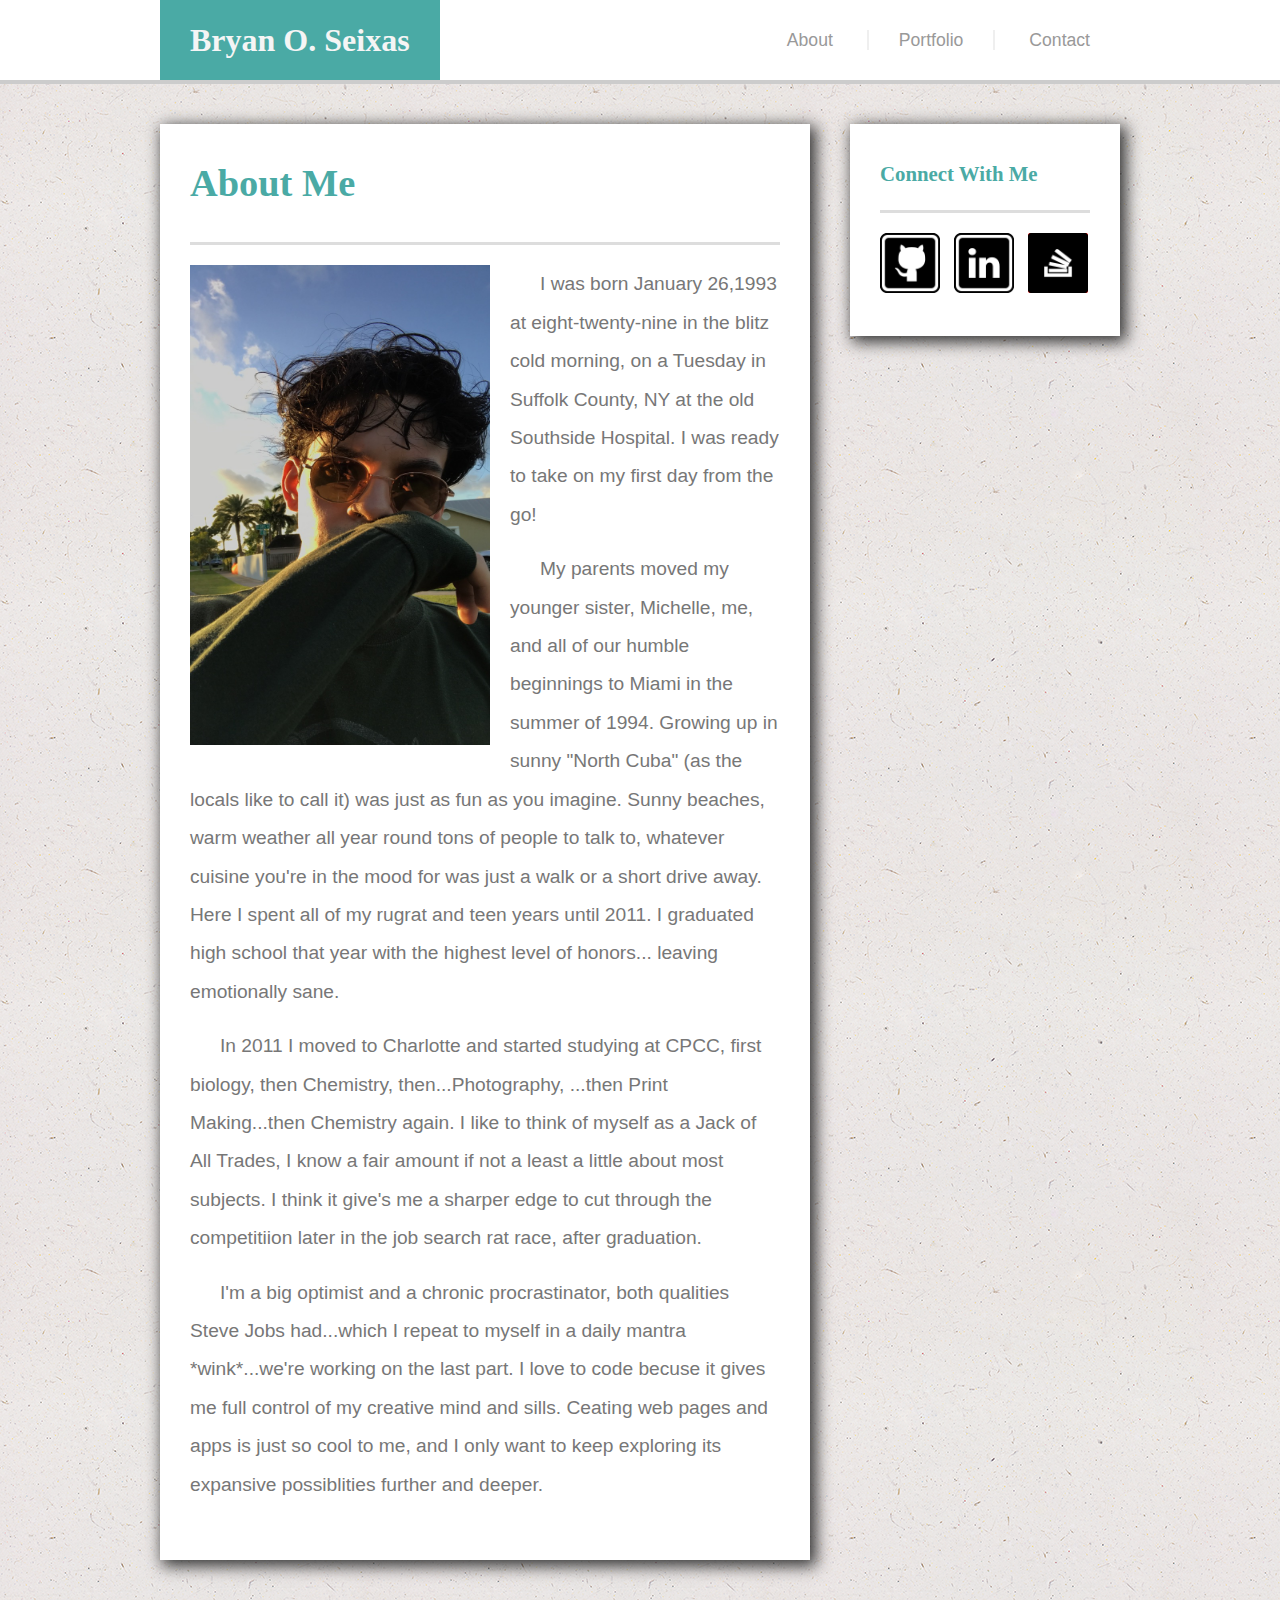
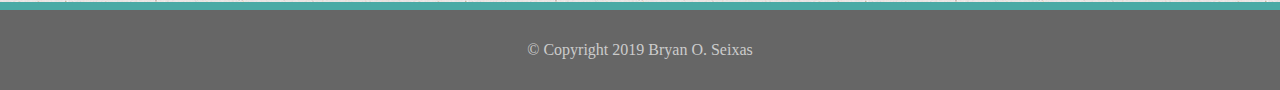
<file: index.html>
<!DOCTYPE html>
<html lang="en">

<head>
    <title>Welcome! | About Bryan's Portfolio Page</title>
    <meta charset="UTF-8">
    <meta name="author" content="Bryan O. Seixas">
    <meta name="viewport"
        content="user-scalable=no, initial-scale=1, maximum-scale=1, minimum-scale=1, width=device-width, height=device-height, target-densitydpi=device-dpi" />
    <link rel="shortcut icon" type="image/x-icon" href="assets/images/icon/favicon.ico">
    <link type="text/css" rel="stylesheet" href="assets/css/reset.css">
    <link type="text/css" rel="stylesheet" href="assets/css/style.css">
</head>

<body>
    <!-- The entire content of the site except for the sticky footer -->
    <div id="content">
        <header>
            <section>
                <div id="myName">
                    Bryan O. Seixas
                </div>
                <nav>
                    <div id="aboutButton" class="navButton">
                        <a href="index.html">About</a>
                    </div>
                    <div id="portButton" class="navButton">
                        <a href="portfolio.html">Portfolio</a>
                    </div>
                    <div id="contactButton" class="navButton">
                        <a href="contact.html">Contact</a>
                    </div>
                </nav>
            </section>
        </header>
        <div id="bodyContent">
            <section id="mainContent">
                <h1>About Me</h1>
                <img id="profilePic" src="assets/images/profile.jpg" alt="My profile picture">
                <p>
                    I was born January 26,1993 at eight-twenty-nine in the blitz cold morning, on a Tuesday in 
                    Suffolk County, NY at the old Southside Hospital. I was ready to take on my first day from the go!
                </p>
                <p>
                    My parents moved my younger sister, Michelle, me, and all of our humble beginnings to Miami in the
                    summer
                    of 1994. Growing up in sunny "North Cuba" (as the locals like to call it) was just as fun as you
                    imagine.
                    Sunny beaches, warm weather all year round tons of people to talk to, whatever cuisine you're in the
                    mood
                    for was just a walk or a short drive away. Here I spent all of my rugrat and teen years until 2011.
                    I
                    graduated high school that year with the highest level of honors... leaving emotionally sane.
                </p>
                <p>
                    In 2011 I moved to Charlotte and started studying at CPCC, first biology, then Chemistry,
                    then...Photography,
                    ...then Print Making...then Chemistry again. I like to think of myself as a Jack of All Trades, I
                    know a
                    fair
                    amount if not a least a little about most subjects. I think it give's me a sharper edge to cut
                    through
                    the
                    competitiion later in the job search rat race, after graduation.
                </p>
                <p>
                    I'm a big optimist and a chronic procrastinator, both qualities Steve Jobs had...which I repeat to
                    myself in
                    a daily mantra *wink*...we're working on the last part. I love to code becuse it gives me full
                    control
                    of my
                    creative mind and sills. Ceating web pages and apps is just so cool to me, and I only want to keep
                    exploring
                    its expansive possiblities further and deeper.
                </p>
            </section>
            <section id="sideBar">
                <h2>Connect With Me</h2>
                <a href="https://github.com/Powderinthesky" class="socialIcon">
                    <div id="gitHubIconRed"></div>
                    <div id="gitHubIconBlack"></div>
                </a>
                <a id="middleIcon" href="https://www.linkedin.com/in/bryan-seixas-b03760178/"  class="socialIcon">
                    <div id="linkedinIconRed"></div>
                    <div id="linkedinIconBlack"></div>
                </a>
                <a href="https://stackoverflow.com/users/11357573/bryan-seixas"  class="socialIcon">
                    <div id="stackIconRed"></div>
                    <div id="stackIconBlack"></div>
                </a>
            </section>
        </div>
        <!-- This is a blank div that is given the same height as the footer. This makes the body long enough to add in a footer without it overlapping content in the body. -->
        <div class="push"></div>
    </div>
    <footer>
        <p id="copyright">
            &copy; Copyright 2019 Bryan O. Seixas
        </p>
    </footer>
</body>

</html>
</file>
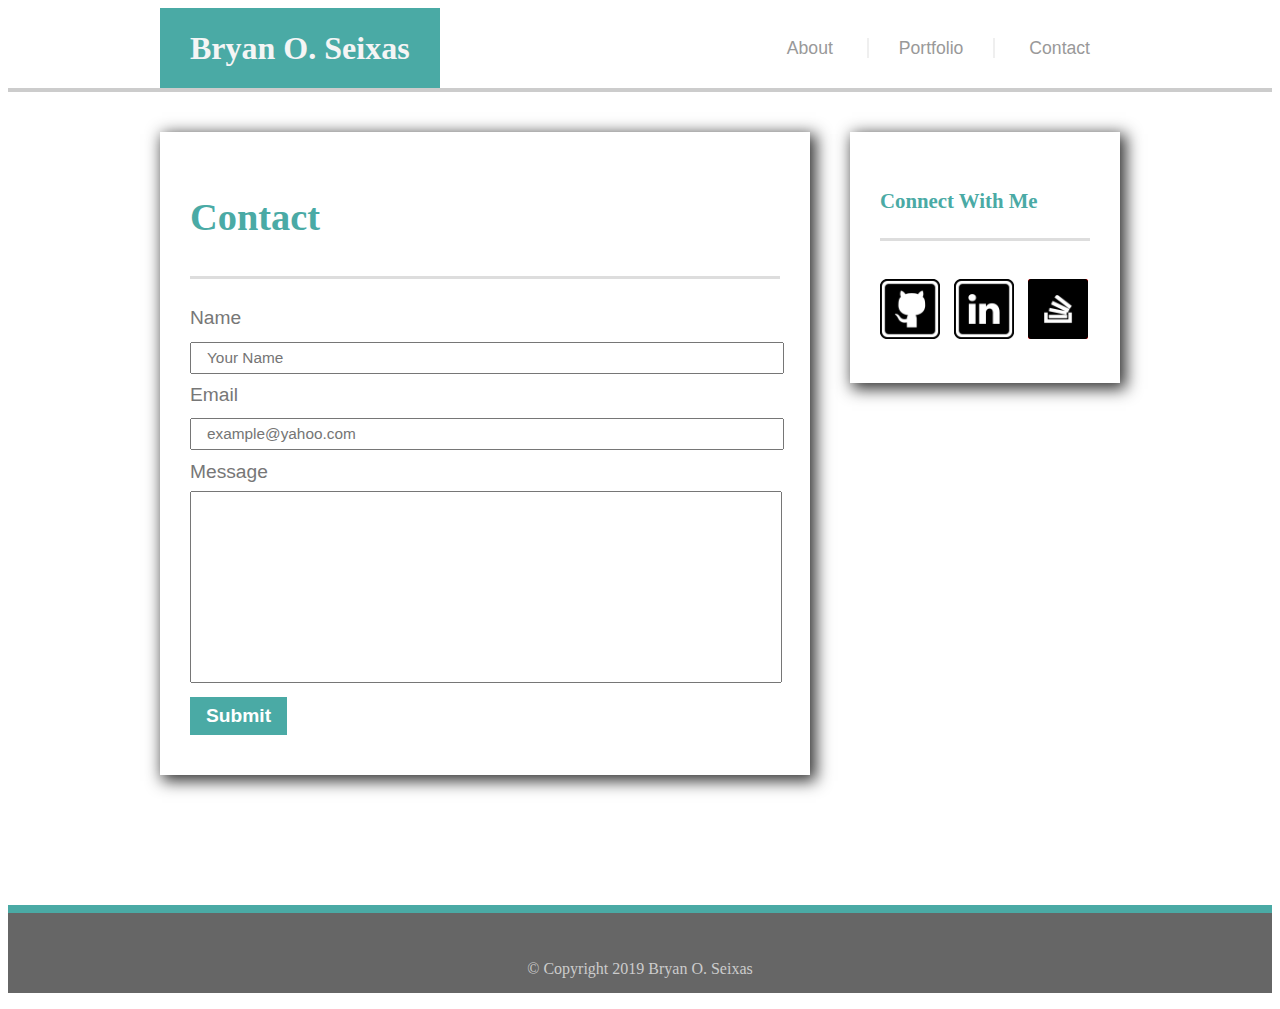
<file: contact.html>
<!DOCTYPE html>
<html lang="en">
<head>
    <title>Contact Me | Send Me a Message</title>
    <meta charset="UTF-8">
    <meta name="author" content="Aaron Michael McNulty">
    <meta name="viewport" content="user-scalable=no, initial-scale=1, maximum-scale=1, minimum-scale=1, width=device-width, height=device-height, target-densitydpi=device-dpi" />
    <link rel="shortcut icon" type="image/x-icon" href="assets/images/icon/favicon.ico">
    <link type="text/css" rel="stylesheet" href="assets/css/style.css">
</head>

<body>
    <!-- The entire content of the site except for the sticky footer -->
    <div id="content-wrapper">
        <header>
            <section>
                <div id="myName">
                    Bryan O. Seixas 
                </div>
                <nav>
                    <div id="aboutButton" class="navButton">
                        <a href="index.html">About</a>
                    </div>
                    <div id="portButton" class="navButton">
                        <a href="portfolio.html">Portfolio</a>
                    </div>
                    <div id="contactButton" class="navButton">
                        <a href="contact.html">Contact</a>
                    </div>
                </nav>
            </section>
        </header>
        <div id="bodyContent">
            <section id="mainContent">
                <h1>Contact</h1>
                <form>
                    <label for="name">Name</label><br>
                    <input type="text" id="name" placeholder="Your Name"><br>
                    <label for="email">Email</label><br>
                    <input type="email" id="email" placeholder="example@yahoo.com"><br>
                    <label for="message">Message</label><br>
                    <textarea id="message" id="myTextArea" cols="30" rows="10"></textarea><br>
                    <input id="submitButton" type="submit" value="Submit">
                </form>
            </section>
            <section id="sideBar">
                <h2>Connect With Me</h2>
                <a href="https://github.com/Powderinthesky" class="socialIcon">
                    <div id="gitHubIconRed"></div>
                    <div id="gitHubIconBlack"></div>
                </a>
                <a id="middleIcon" href="https://www.linkedin.com/in/bryan-seixas-b03760178/"  class="socialIcon">
                    <div id="linkedinIconRed"></div>
                    <div id="linkedinIconBlack"></div>
                </a>
                <a href="https://stackoverflow.com/users/11357573/bryan-seixas"  class="socialIcon">
                    <div id="stackIconRed"></div>
                    <div id="stackIconBlack"></div>
                </a>
            </section>
        </div>
        <!-- This is a blank div that is given the same height as the footer. This makes the body long enough to add in a footer without it overlapping content in the body. -->
        <div class="push"></div>
    </div>
    <footer>
        <p id="copyright">
            &copy; Copyright 2019 Bryan O. Seixas 
        </p>
    </footer>
</body>
</html>
</file>
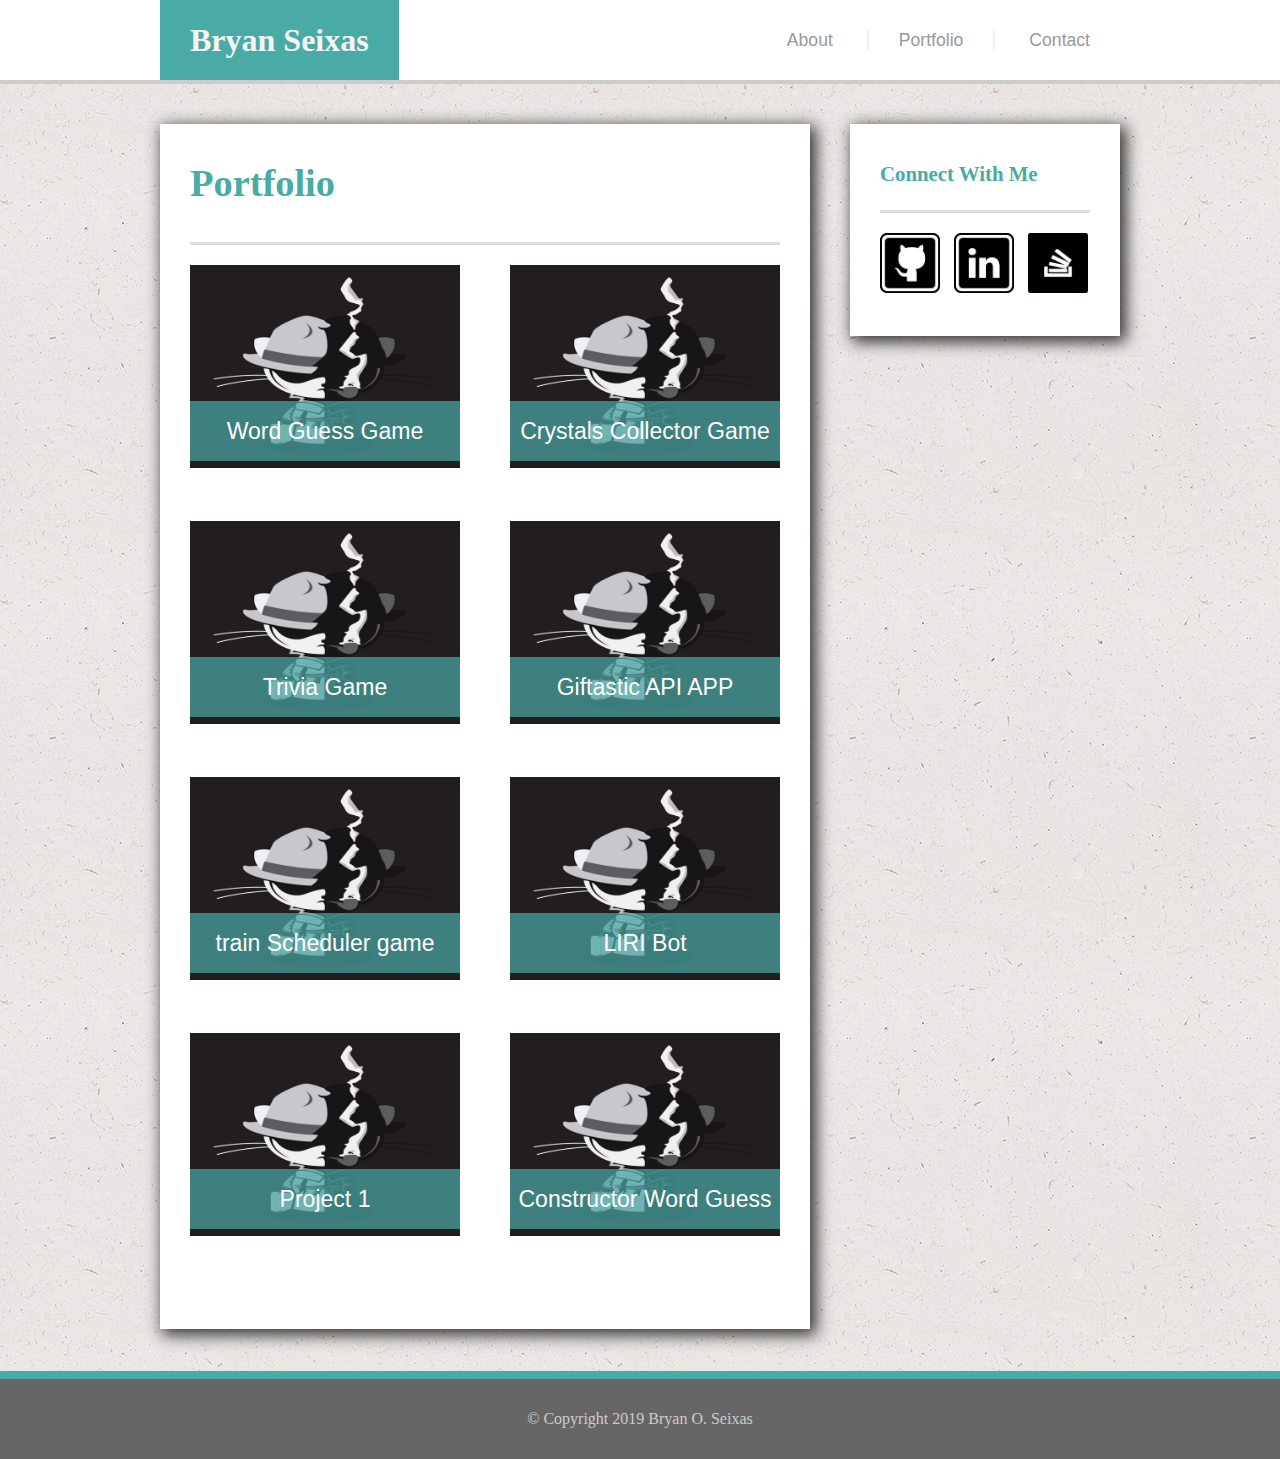
<file: portfolio.html>
<!DOCTYPE html>
<html lang="en">
<head>
    <title>Bryan's Portfolio | A portfolio of my work</title>
    <meta charset="UTF-8">
    <meta name="author" content="Bryan O. Seixas">
    <meta name="viewport" content="user-scalable=no, initial-scale=1, maximum-scale=1, minimum-scale=1, width=device-width, height=device-height, target-densitydpi=device-dpi" />
    <link rel="shortcut icon" type="image/x-icon" href="assets/images/icon/favicon.ico">
    <link type="text/css" rel="stylesheet" href="assets/css/reset.css">
    <link type="text/css" rel="stylesheet" href="assets/css/style.css">
</head>
<body>
    <!-- The entire content of the site except for the sticky footer -->
    <div id="content">
        <header>
            <section>
                <div id="myName">
                   Bryan Seixas 
                </div>
                <nav>
                    <div id="aboutButton" class="navButton">
                        <a href="index.html">About</a>
                    </div>
                    <div id="portButton" class="navButton">
                        <a href="portfolio.html">Portfolio</a>
                    </div>
                    <div id="contactButton" class="navButton">
                        <a href="contact.html">Contact</a>
                    </div>
                </nav>
            </section>
        </header>
        <div id="bodyContent">
            <section id="mainContent">
                <h1>Portfolio</h1>
                <div class="picSection">
                    <div class="thumbnail left">
                        <img src="assets/images/portfolio/github.jpg" alt="word-guess-game">
                        <span class="label">Word Guess Game</span>
                    </div>
                    <div class="thumbnail right">
                        <img src="assets/images/portfolio/github.jpg"alt="crystalls-collector-game">
                        <span class="label">Crystals Collector Game</span>
                    </div>
                </div>
                <div class="picSection">
                    <div class="thumbnail left">
                        <img src="assets/images/portfolio/github.jpg"alt="Trivia-Game">
                        <span class="label">Trivia Game</span>
                    </div>
                    <div class="thumbnail right">
                        <img src="assets/images/portfolio/github.jpg" alt="Giftastic-API-App">
                        <span class="label">Giftastic API APP</span>
                    </div>
                </div>
                <div class="picSection">
                        <div class="thumbnail left">
                            <img src="assets/images/portfolio/github.jpg" alt="Train-Scheduler">
                            <span class="label">train Scheduler game</span>
                        </div>
                        <div class="thumbnail right">
                            <img src="assets/images/portfolio/github.jpg" alt="LIRI-Bot">
                            <span class="label">LIRI Bot</span>
                        </div>
                    </div>
                    <div class="picSection">
                        <div class="thumbnail left">
                            <img src="assets/images/portfolio/github.jpg"alt="Project-1">
                            <span class="label">Project 1</span>
                        </div>
                        <div class="thumbnail right">
                            <img src="assets/images/portfolio/github.jpg"alt="Constructor-Word-Guess">
                            <span class="label">Constructor Word Guess Game</span>
                        </div>
                    </div>
            </section>
            <section id="sideBar">
                <h2>Connect With Me</h2>
                <a href="https://github.com/Powderinthesky" class="socialIcon">
                    <div id="gitHubIconRed"></div>
                    <div id="gitHubIconBlack"></div>
                </a>
                <a id="middleIcon" href="https://www.linkedin.com/in/bryan-seixas-b03760178/"  class="socialIcon">
                    <div id="linkedinIconRed"></div>
                    <div id="linkedinIconBlack"></div>
                </a>
                <a href="https://stackoverflow.com/users/11357573/bryan-seixas"  class="socialIcon">
                    <div id="stackIconRed"></div>
                    <div id="stackIconBlack"></div>
                </a>
            </section>
        </div>
        <!-- This is a blank div that is given the same height as the footer. This makes the body long enough to add in a footer without it overlapping content in the body. -->
        <div class="push"></div>
    </div>
    <footer>
        <p id="copyright">
            &copy; Copyright 2019 Bryan O. Seixas 
        </p>
    </footer>
</body>
</html>
</file>
<file: assets/css/style.css>
#content {
    min-height: 100vh;
    margin: 0 auto -88px;
    background-image: url("../images/background/background.png");
}

i { 
    font-style: italic;
}

h1, h2 {
    font-family: 'Georgia', Times, Times New Roman, serif;
    font-weight: bold;
    color: #4aaaa5;
    border-bottom: 3px solid #dddddd;
}

h1 {
    font-size: 2em;
    padding-bottom: 40px;
    margin-bottom: 20px;
}

h2 {
    font-size: 1.3em;
    padding-bottom: 25px;
}
/* The top bar header with navigation. */
header {
    width: 100%;
    height: 80px;
    background-color: white;
    border-bottom: 4px solid #cccccc;
    font-family: 'Georgia', Times, Times New Roman, serif;
    margin-bottom: 40px;
}

header section {
    width: 960px;
    margin: 0 auto;
}

#myName {
    height: 80px;
    padding: 0px 30px 0px 30px;
    float: left;
    line-height: 80px;
    background-color: #4aaaa5;
    text-align: center;
    font-size: 2em;
    font-weight: bold;
    color: whitesmoke;
}

nav {
    height: 100%;
    float: right;
}

.navButton {
    display: inline-block;
    height: 100%;
    line-height: 80px;
    font-family: 'Arial', 'Helvetica Neue', Helvetica, sans-serif;
    font-size: 1.1em;
}

.navButton a {
    padding: 0px 30px 0px 30px;
    color: #999999;
    text-decoration: none;
}
/* The small vertical line separating the nav buttons. */
#portButton a {
    border-left: 2px solid #efefef;
    border-right: 2px solid #efefef;
}

#bodyContent {
    width: 960px;
    margin: 0 auto;
}

#bodyContent::after {
    content: "";
    display: block;
    clear: both;
}
/* Content displayed in the main box to the left of the screen. */
#mainContent {
    width: 590px;
    padding: 40px 30px 40px 30px;
    margin-bottom: 50px;
    background-color: white;
    box-shadow: 4px 4px 15px 2px #333333;
    float: left;
    font-family: 'Arial', 'Helvetica Neue', Helvetica, sans-serif;
    color: #777777;
    font-size: 1.2em;
    line-height: 2em;
}
/* The following styles are specific to the about me page */
#mainContent p {
    margin: 16px 0px 16px 0px;
    text-indent: 30px;
}

#profilePic {
    width: 300px;
    height: 480px;
    float: left;
    margin: 0px 20px 10px 0px;
}

/* The following styles are specific to the portfolio page */
.thumbnail {
    position: relative;
    margin-bottom: 40px;
    cursor: pointer;
    transition: all .8s ease;
}
/* Make thumbnail larger when hovered. */
.thumbnail:hover {
    transform: scale(1.1);
}
/* Maintains aspect ratio of image but does not allow image to be any wider than set amount of pixels. */
.thumbnail img {
    max-width: 270px;
}

.left {
    float: left;
}

.right {
    float: right;
}
/* The label on the image. */
.label {
    position: absolute;
    bottom: 20px;
    left: 0px;
    height: 60px;
    line-height: 60px;
    width: 100%;
    text-align: center;
    color: white;
    font-size: 1.2em;
    background-color: rgba(74, 170, 165, .7);
}
/* contact us page */
textarea {
    resize: none;
    width: calc(100% - 20px);
    font-size: 1em;
    padding: 5px 5px 5px 15px;
}

input {
    width: calc(100% - 20px);
    padding: 5px 5px 5px 15px;
    font-size: .8em;
}

#submitButton {
    background-color: #4aaaa5;
    border: none;
    color: white;
    font-weight: bold;
    font-size: 1em;
    width: auto;
    padding: 8px 16px 8px 16px;
    cursor: pointer;
}
/* The following styles are for the sidebar on the right that is on all pages. */
#sideBar {
    width: 210px;
    padding: 40px 30px 40px 30px;
    background-color: white;
    box-shadow: 4px 4px 15px 2px #333333;
    float: right;
}

#sideBar a {
    text-decoration: none;
}
/* Styles for the social icons link with opacity transition animation. */
.socialIcon {
    position: relative;
    display: inline-block;
    width: 60px;
    height: 60px;
    margin-top: 20px;
}

.socialIcon div {
    position: absolute;
    top: 0px;
    left: 0px;
    width: 60px;
    height: 60px;
}

#gitHubIconBlack {
    background-image: url("../images/icon/github_black.png");
    background-size: contain;
    transition: opacity .3s ease;
}

#gitHubIconRed {
    background-image: url("../images/icon/github_red.png");
    background-size: contain;
}

#gitHubIconBlack:hover {
    opacity: 0;
}

#middleIcon {
    margin: 0px 10px 0px 10px;
}

#linkedinIconBlack {
    background-image: url("../images/icon/linkedin_black.png");
    background-size: contain;
    transition: opacity .3s ease;
}

#linkedinIconRed {
    background-image: url("../images/icon/linkedin_red.png");
    background-size: contain;
}

#linkedinIconBlack:hover {
    opacity: 0;
}

#stackIconBlack {
    background-image: url("../images/icon/stackoverflow_black.png");
    background-size: contain;
    transition: opacity .3s ease;
}

#stackIconRed {
    background-image: url("../images/icon/stackoverflow_red.png");
    background-size: contain;
}

#stackIconBlack:hover {
    opacity: 0;
}
/* Height of the footer and height of the blank div that is added to the body to stop the footer from overlapping body content. */
footer, .push {
    height: 80px;
}

footer {
    background-color: #666666;
    border-top: 8px solid #4aaaa5;
    line-height: 80px;
    color: #CCCCCC;
    text-align: center;
}

@media screen and (max-width: 980px) {
    header section {
        width: 720px;
        margin: 0 auto;
    }
    
    .navButton a {
        padding: 0px 15px 0px 15px;
        color: #999999;
        text-decoration: none;
    }

    #bodyContent {
        width: 720px;
        margin: 0 auto;
    }

    #mainContent {
        width: 380px;
        padding: 40px 30px 40px 30px;
        margin-bottom: 50px;
        background-color: white;
        box-shadow: 4px 4px 15px 2px #333333;
        float: left;
        font-family: 'Arial', 'Helvetica Neue', Helvetica, sans-serif;
        color: #777777;
        font-size: 1.2em;
        line-height: 2em;
    }
    /* For the home page */
    #profilePic {
        width: 380px;
        height: 380px;
        margin: 0px 0px 20px 0px;
    }
    /* For the portfolio page */
    .thumbnail {
        position: relative;
        margin-bottom: 40px;
        cursor: pointer;
        transition: all .8s ease;
    }

    .thumbnail img {
        max-width: 380px;
    }
    
    .left {
        float: none;
    }
    
    .right {
        float: none;
    }

    #middleIcon {
        margin: 0px 6px 0px 6px;
    }

    #sideBar {
        width: 200px;
        padding: 40px 20px 40px 20px;
        background-color: white;
        box-shadow: 4px 4px 15px 2px #333333;
        float: right;
    }
}
@media screen and (max-width: 768px) {
    header section {
        width: 600px;
        margin: 0 auto;
    }
    
    .navButton a {
        padding: 0px 5px 0px 5px;
        color: #999999;
        text-decoration: none;
    }

    #bodyContent {
        width: 600px;
        margin: 0 auto;
    }

    #mainContent {
        width: 540px;
        padding: 40px 30px 40px 30px;
        margin-bottom: 50px;
        background-color: white;
        box-shadow: 4px 4px 15px 2px #333333;
        font-family: 'Arial', 'Helvetica Neue', Helvetica, sans-serif;
        color: #777777;
        font-size: 1.2em;
        line-height: 2em;
    }
    
    #profilePic {
        width: 240px;
        height: 240px;
        float: left;
        margin: 0px 20px 10px 0px;
    }

    .thumbnail {
        position: relative;
        margin-bottom: 40px;
        cursor: pointer;
        transition: all .8s ease;
    }

    .thumbnail img {
        max-width: 250px;
    }

    .left {
        float: left;
    }

    .right {
        float: right;
    }

    #middleIcon {
        margin: 0px 10px 0px 10px;
    }

    #sideBar {
        width: 560px;
        margin-bottom: 50px;
        padding: 40px 20px 40px 20px;
        background-color: white;
        box-shadow: 4px 4px 15px 2px #333333;
    }
}
@media screen and (max-width: 640px) {
    header section {
        width: 100%;
    }

    #myName {
        width: 100%;
    }

    nav {
        width: 100%;
        background-color: white;
        margin-bottom: 40px;
    }

    .navButton {
        width: 33.33%;
        float: left;
        height: 50px;
        line-height: 50px;
        font-family: 'Arial', 'Helvetica Neue', Helvetica, sans-serif;
        text-align: center;
        font-size: 1.1em;
    }
    
    .navButton a {
        color: #999999;
        text-decoration: none;
    }

    #portButton a {
        border: none;
    }

    #bodyContent {
        width: 100%;
    }

    #mainContent {
        width: calc(100% - 120px);
        padding: 40px 30px 40px 30px;
        margin: 0px 0px 50px 30px;
        background-color: white;
        box-shadow: 4px 4px 15px 2px #333333;
        font-family: 'Arial', 'Helvetica Neue', Helvetica, sans-serif;
        color: #777777;
        font-size: 1.2em;
        line-height: 2em;
    }
    
    #profilePic {
        width: 100%;
        height: 100%;
        margin: 0px 0px 20px 0px;
    }

    .thumbnail {
        position: relative;
        margin-bottom: 40px;
        cursor: pointer;
        transition: all .8s ease;
    }

    .thumbnail img {
        max-width: 100%;
    }
    
    .left {
        float: none;
    }
    
    .right {
        float: none;
    }

    #middleIcon {
        margin: 0px 10px 0px 10px;
    }

    #sideBar {
        width: calc(100% - 100px);
        margin: 0px 0px 50px 30px;
        padding: 40px 20px 40px 20px;
        background-color: white;
        box-shadow: 4px 4px 15px 2px #333333;
        float: left;
    }
}
</file>
